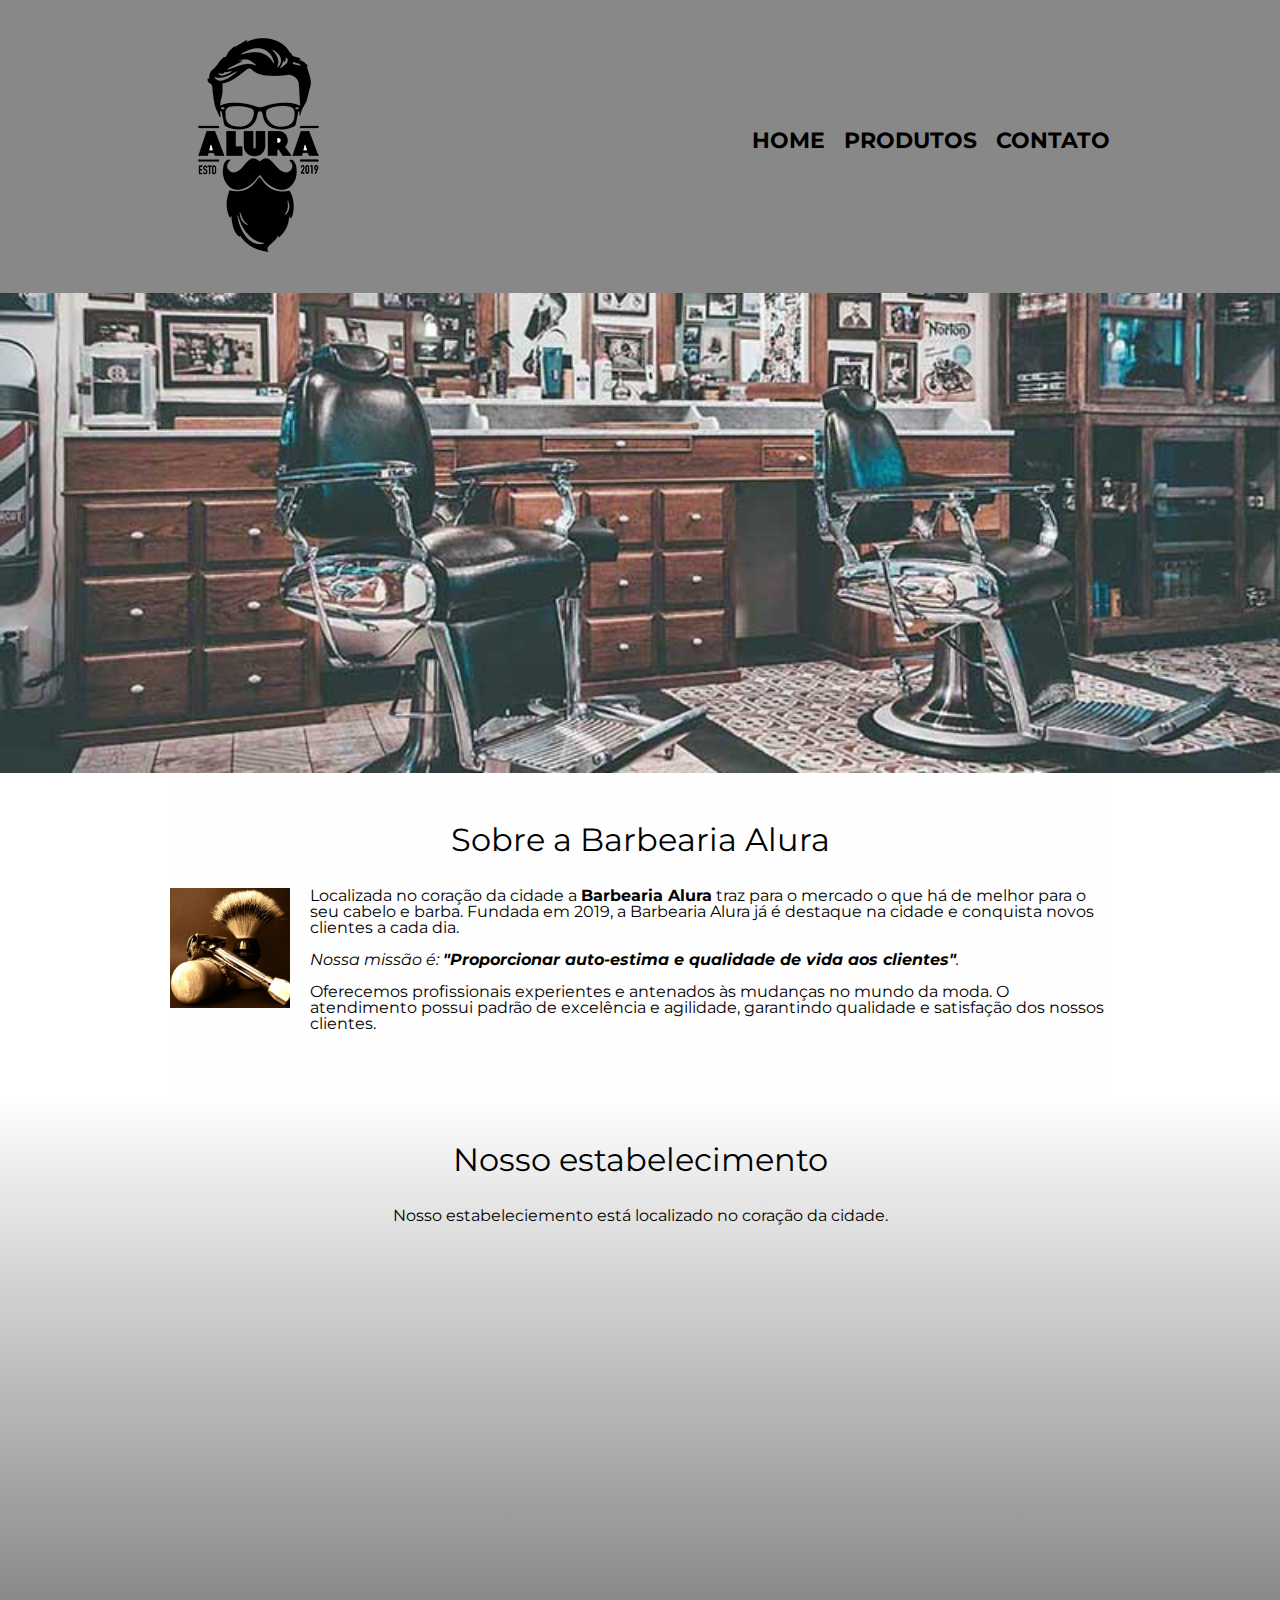
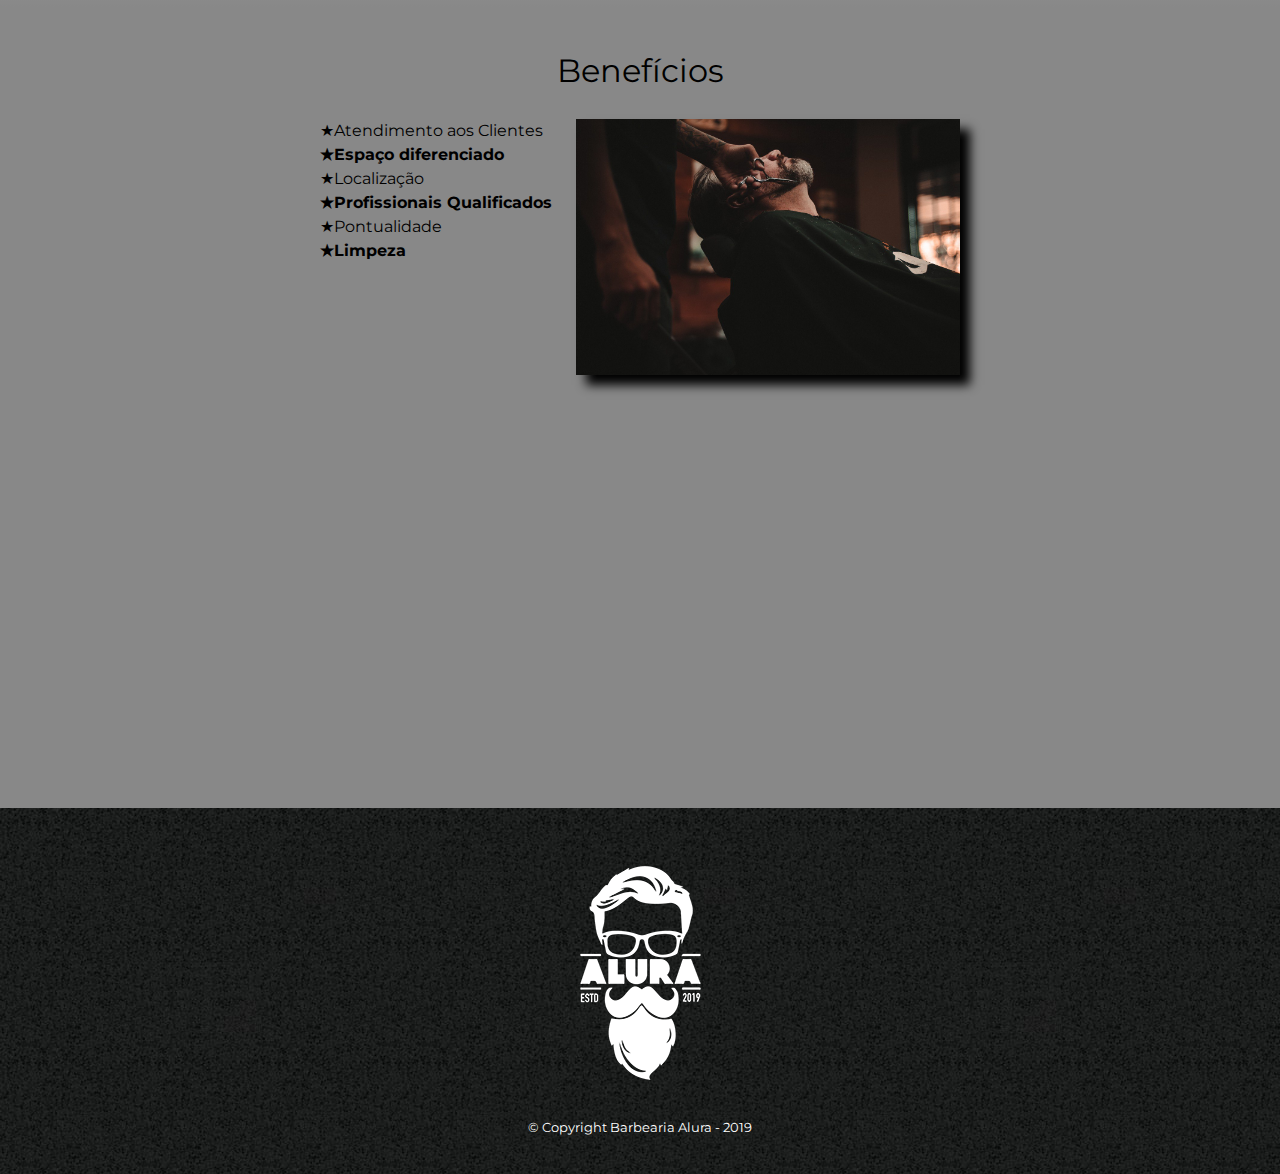
<file: index.html>
<!DOCTYPE html>
<html lang="pt-br">
  <head>
    <meta charset="UTF-8" />
    <meta name="viewport" content="width-device-width" />
    <title>Barbearia Alura</title>

    <link rel="stylesheet" href="reset.css" />
    <link rel="stylesheet" href="style.css" />
    <style>
      @import url("https://fonts.googleapis.com/css2?family=Montserrat:ital,wght@0,400;0,600;1,200&display=swap");
    </style>
  </head>

  <body>
    <header>
      <div class="caixa">
        <h1><img src="logo.png" alt="Logo da barbearia Alura" /></h1>

        <nav>
          <ul>
            <li><a href="index.html">Home</a></li>
            <li><a href="produtos.html">Produtos</a></li>
            <li><a href="contato.html">Contato</a></li>
          </ul>
        </nav>
      </div>
    </header>

    <img
      class="banner"
      src="banner.jpg"
      alt="Imagem de um salão de barbearia com duas cadeiras"
    />

    <main>
      <section class="principal">
        <h2 class="titulo-principal">Sobre a Barbearia Alura</h2>

        <img
          class="utensilios"
          src="utensilios.jpg"
          alt="Utensilios de um barbeiro"
        />

        <p>
          Localizada no coração da cidade a
          <strong>Barbearia Alura</strong> traz para o mercado o que há de
          melhor para o seu cabelo e barba. Fundada em 2019, a Barbearia Alura
          já é destaque na cidade e conquista novos clientes a cada dia.
        </p>

        <p id="missao">
          <em
            >Nossa missão é:
            <strong
              >"Proporcionar auto-estima e qualidade de vida aos
              clientes"</strong
            >.</em
          >
        </p>

        <p>
          Oferecemos profissionais experientes e antenados às mudanças no mundo
          da moda. O atendimento possui padrão de excelência e agilidade,
          garantindo qualidade e satisfação dos nossos clientes.
        </p>
      </section>

      <section class="mapa">
        <h3 class="titulo-principal">Nosso estabelecimento</h3>
        <p>Nosso estabeleciemento está localizado no coração da cidade.</p>

        <div class="mapa-conteudo">
          <iframe
            src="https://www.google.com/maps/embed?pb=!1m14!1m12!1m3!1d864.6966244940563!2d-51.1335219456006!3d-29.899251924319053!2m3!1f0!2f0!3f0!3m2!1i1024!2i768!4f13.1!5e0!3m2!1spt-BR!2sbr!4v1685365231744!5m2!1spt-BR!2sbr"
            width="100%"
            height="300"
            style="border: 0"
            allowfullscreen=""
            loading="lazy"
            referrerpolicy="no-referrer-when-downgrade"
          ></iframe>
        </div>
      </section>

      <section class="beneficios">
        <h3 class="titulo-principal">Benefícios</h3>

        <div class="conteudo-beneficios">
          <ul class="lista-beneficios">
            <li class="itens">Atendimento aos Clientes</li>
            <li class="itens">Espaço diferenciado</li>
            <li class="itens">Localização</li>
            <li class="itens">Profissionais Qualificados</li>
            <li class="itens">Pontualidade</li>
            <li class="itens">Limpeza</li>
          </ul><img src="beneficios.jpg" class="imagem-beneficios" />
        </div>

        <div class="video">
          <iframe
            width="100%"
            height="315"
            src="https://www.youtube.com/embed/8pWtdanVz3I"
            title="YouTube video player"
            frameborder="0"
            allow="accelerometer; autoplay; clipboard-write; encrypted-media; gyroscope; picture-in-picture; web-share"
            allowfullscreen
          ></iframe>
        </div>
      </section>
    </main>
    <footer>
      <img src="logo-branco.png" alt="Logo da barbearia Alura" />
      <p class="copyright">&copy; Copyright Barbearia Alura - 2019</p>
    </footer>
  </body>
</html>
</file>
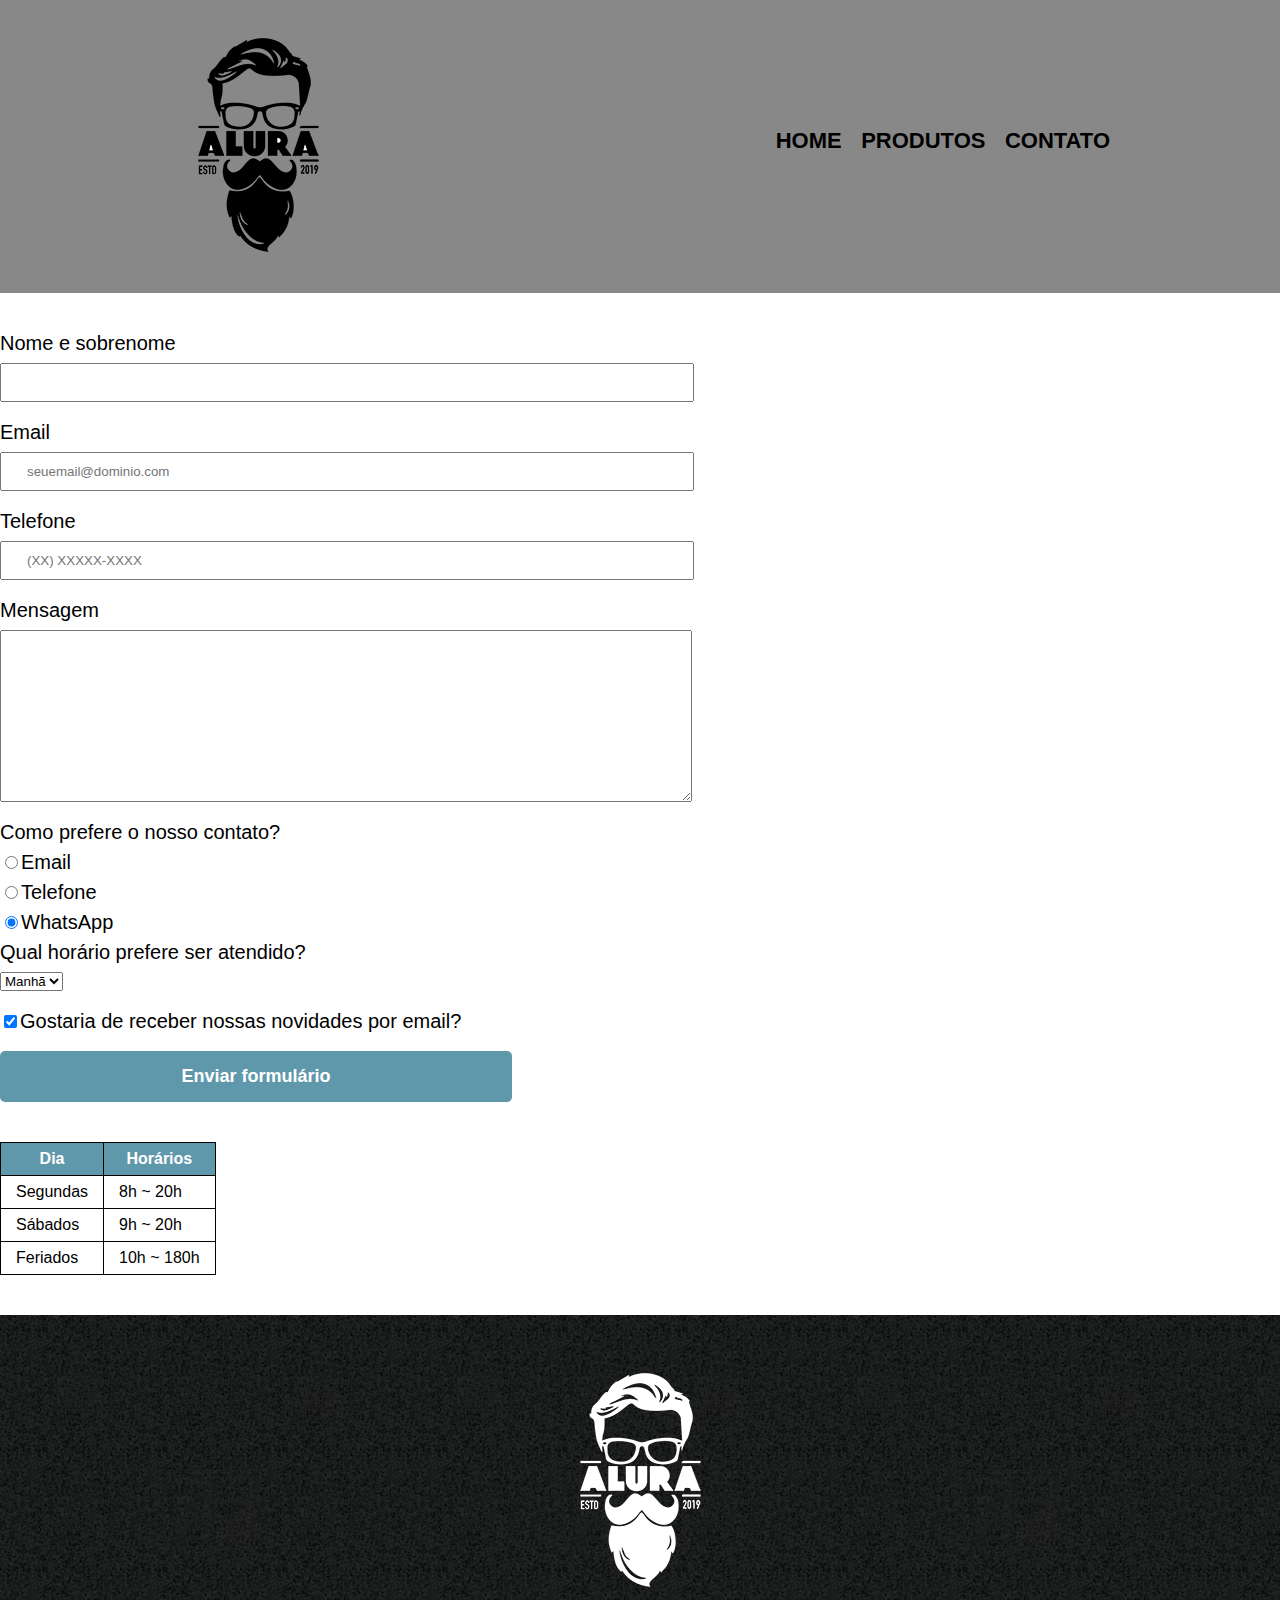
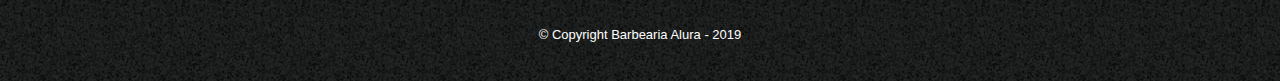
<file: contato.html>
<!DOCTYPE html>
<html>
  <head>
    <meta charset="UTF-8" />
    <title>Contato - Barbearia Alura</title>

    <link rel="stylesheet" href="reset.css" />
    <link rel="stylesheet" href="style.css" />
  </head>
  <body>
    <header>
      <div class="caixa">
        <h1><img src="logo.png" alt="Logo da barbearia Alura" /></h1>

        <nav>
          <ul>
            <li><a href="index.html">Home</a></li>
            <li><a href="produtos.html">Produtos</a></li>
            <li><a href="contato.html">Contato</a></li>
          </ul>
        </nav>
      </div>
    </header>

    <main>
      <form>
        <label for="nomesobrenome">Nome e sobrenome</label>
        <input type="text" id="nomesobrenome" class="input-padrao" required />

        <label for="email">Email</label>
        <input
          type="text"
          id="email"
          class="input-padrao"
          required
          placeholder="seuemail@dominio.com"
        />

        <label for="telefone">Telefone</label>
        <input
          type="text"
          id="telefone"
          class="input-padrao"
          required
          placeholder="(XX) XXXXX-XXXX"
        />

        <label for="mensagem">Mensagem</label>
        <textarea
          cols="70"
          rows="10"
          id="mensagem"
          class="input-padrao"
          required
        ></textarea>

        <fieldset>
          <legend>Como prefere o nosso contato?</legend>
          <label for="radio-email">
            <input
              type="radio"
              name="contato"
              value="email"
              id="radio-email"
            />Email</label
          >

          <label for="radio-telefone">
            <input
              type="radio"
              name="contato"
              value="telefone"
              id="radio-telefone"
            />Telefone</label
          >

          <label for="radio-whatsapp">
            <input
              type="radio"
              name="contato"
              value="whatsapp"
              id="radio-whatsapp"
              checked
            />WhatsApp</label
          >
        </fieldset>

        <fieldset>
          <legend>Qual horário prefere ser atendido?</legend>
          <select>
            <option>Manhã</option>
            <option>Tarde</option>
            <option>Noite</option>
          </select>
        </fieldset>

        <label class="checkbox">
          <input type="checkbox" checked />Gostaria de receber nossas novidades
          por email?</label
        >

        <input type="submit" value="Enviar formulário" class="enviar" />
      </form>

      <table>
        <thead>
          <tr>
            <th>Dia</th>
            <th>Horários</th>
          </tr>
        </thead>

        <tbody>
          <tr>
            <td>Segundas</td>
            <td>8h ~ 20h</td>
          </tr>

          <tr>
            <td>Sábados</td>
            <td>9h ~ 20h</td>
          </tr>

          <tr>
            <td>Feriados</td>
            <td>10h ~ 180h</td>
          </tr>
        </tbody>
      </table>
    </main>

    <footer>
      <img src="logo-branco.png" alt="Logo da barbearia Alura" />
      <p class="copyright">&copy; Copyright Barbearia Alura - 2019</p>
    </footer>
  </body>
</html>
</file>
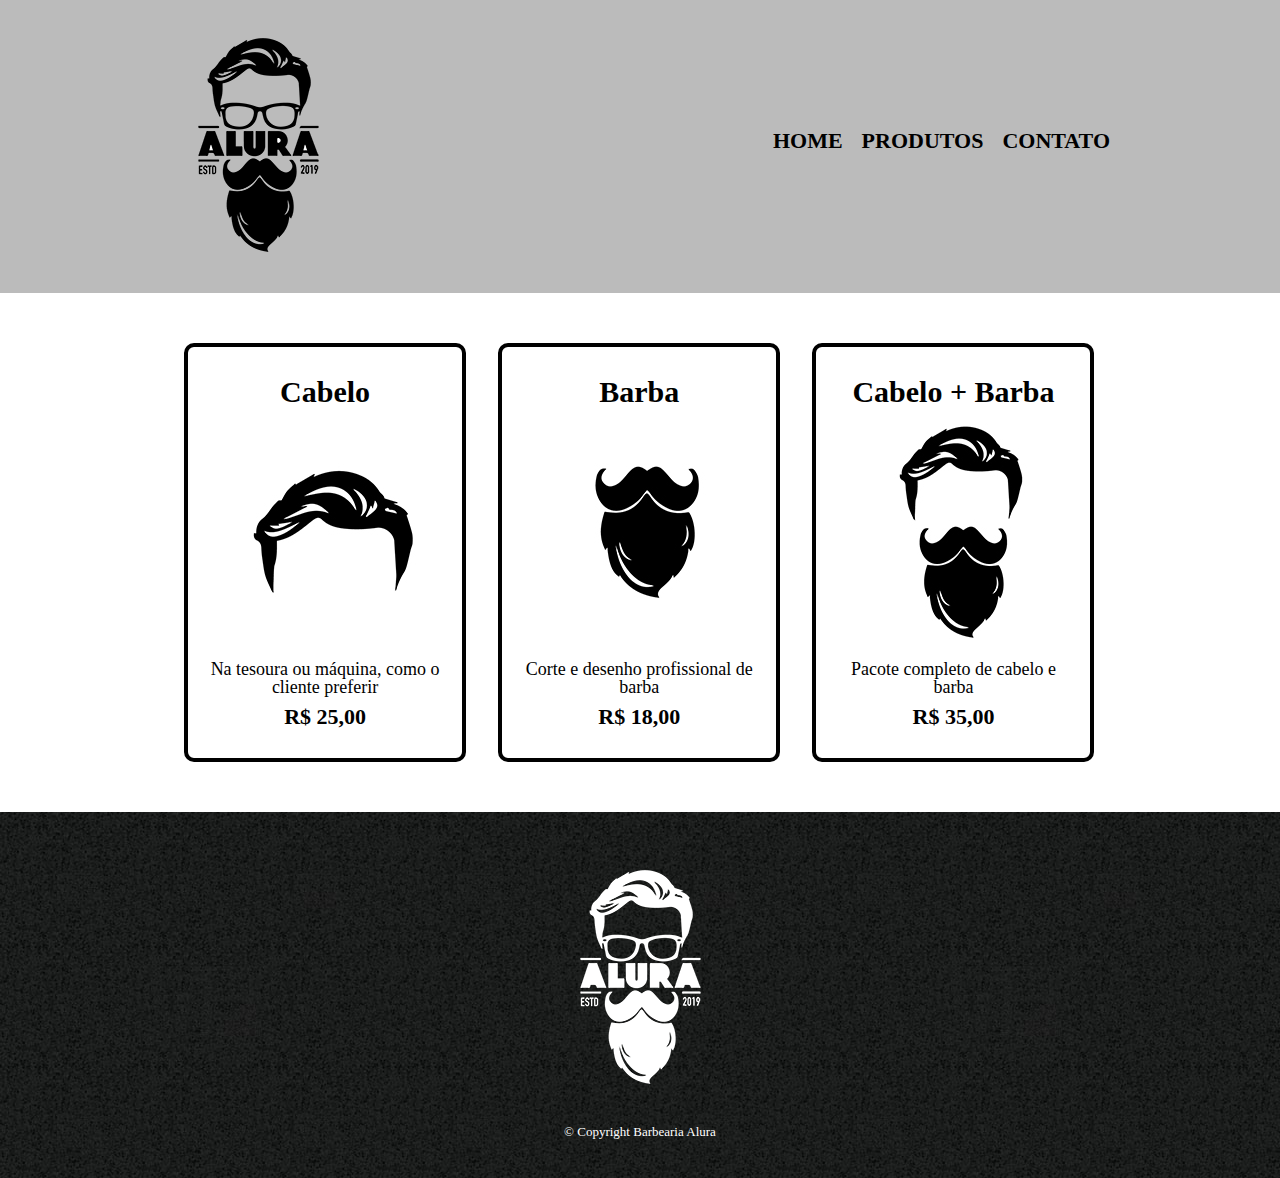
<file: produtos.html>
<!DOCTYPE html>
<html>
  <head>
    <meta charset="UTF-8" />
    <title>Produtos - Barbearia Alura</title>

    <link rel="stylesheet" href="reset.css" />
    <link rel="stylesheet" href="produtos.css" />
  </head>
  <body>
    <header>
      <div class="caixa">
        <h1><img src="logo.png" /></h1>

        <nav>
          <ul>
            <li><a href="index.html">Home</a></li>
            <li><a href="produtos.html">Produtos</a></li>
            <li><a href="contato.html">Contato</a></li>
          </ul>
        </nav>
      </div>
    </header>

    <main>
      <ul class="produtos">
        <li>
          <h2>Cabelo</h2>
          <img src="cabelo.jpg" />
          <p class="produto-descricao">
            Na tesoura ou máquina, como o cliente preferir
          </p>
          <p class="produto-preco">R$ 25,00</p>
        </li>
        <li>
          <h2>Barba</h2>
          <img src="barba.jpg" />
          <p class="produto-descricao">Corte e desenho profissional de barba</p>
          <p class="produto-preco">R$ 18,00</p>
        </li>
        <li>
          <h2>Cabelo + Barba</h2>
          <img src="cabelo+barba.jpg" />
          <p class="produto-descricao">Pacote completo de cabelo e barba</p>
          <p class="produto-preco">R$ 35,00</p>
        </li>
      </ul>
    </main>

    <footer>
      <img src="logo-branco.png" />
      <p class="copyright">&copy; Copyright Barbearia Alura</p>
    </footer>
  </body>
</html>
</file>
<file: style.css>
body {
	font-family: 'Montserrat', sans-serif;
}
header {
	background: #888888;
	padding: 20px 0;
}

.caixa {
	position: relative;
	width: 940px;
	margin: 0 auto;
}

nav {
	position: absolute;
	top: 110px;
	right: 0;
}

nav li {
	display: inline;
	margin: 0 0 0 15px;
}

nav a {
	text-transform: uppercase;
	color: #000000;
	font-weight: bold;
	font-size: 22px;
	text-decoration: none;
}

nav a:hover {
	color: #C78C19;
	text-decoration: underline;
}

.produtos {
	width: 940px;
	margin: 0 auto;
	padding: 50px 0;
}

.produtos li {
	display: inline-block;
	text-align: center;
	width: 30%;
	vertical-align: top;
	margin: 0 1.5%;
	padding: 30px 20px;
	box-sizing: border-box;
	border: 2px solid #000000;
	border-radius: 10px;
}

.produtos li:hover {
	border-color: #C78C19;
}

.produtos li:active {
	border-color: #088C19;	
}

.produtos li:hover h2 {
	font-size: 34px;
}

.produtos h2 {
	font-size: 30px;
	font-weight: bold;
}

.produto-descricao {
	font-size: 18px;
}

.produto-preco {
	font-size: 22px;
	font-weight: bold;
	margin-top: 10px;
}

footer {
	text-align: center;
	background: url("bg.jpg");
	padding: 40px 0;
}

.copyright {
	color: #FFFFFF;
	font-size: 13px;
	margin: 20px 0 0;
}


form {
	margin: 40px 0;
}

form label, form legend {
	display:block;
	font-size: 20px;
	margin: 0 0 10px;
}

.input-padrao {
	display: block;
	margin: 0 0 20px;
	padding: 10px 25px;
	width: 50%;
}

.checkbox {
	margin: 20px 0;
}

.enviar {
	width: 40%;
	padding: 15px 0;
	background: #5F98AB;
	color: white;
	font-weight: bold;
	font-size: 18px;
	border: none;
	border-radius: 5px;
	transition: 1s all;
	cursor: pointer;
}

.enviar:hover {
	background: #032639;
	transform: scale(1.2);
}

table {
	margin: 20px 0 40px;	
}

thead {
	background: #5F98AB;
	color: white;
	font-weight: bold;
}

td, th {
	border: 1px solid #000000;
	padding: 8px 15px ;
}

/* css da página inicial*/
.banner {
	width: 100%;
}

.titulo-principal {
	text-align: center;
	font-size: 2em;
	margin: 0 0 1em;
	clear: left;
	/*acrescentar sobra no texto
	text-shadow: 2px 2px #032639;*/
}
 /* Usado para adicionar direto no css algum caracter 
.titulo-principal:first-letter {
	font-weight: bold;
}

Pode-se adicionar tambem antes(before) ou após(after) de algum titulo ou parágrafo

.titulo-principal:before {
	content: "Estou antes do titulo";
}

.titulo-principal:after {
	content: "Estou depois do titulo";
}
*/
.principal {
	padding: 3em 0;
	background: #FEFEFE;
	width: 940px;
	margin: 0 auto;
}

.principal p {
	margin: 0 0 1em;
}

.principal strong {
	font-weight: bold;
}

.principal em {
	font-style: italic;
}

.utensilios {
	width: 120px;
	float: left;
	margin: 0 20px 20px 0;
}

/*propriedade linear-gradient faz a trasição entre cores*/
/*Pode também acrescentar um ângulo de inclinação com 45deg antes das cores*/
/*A opção radial-gradient traz a opção de um circulo*/
.mapa {
	padding: 3em 0;
	background: linear-gradient(#FEFEFE, #888888);
}

.mapa-conteudo {
	width: 940px;
	margin: 0 auto;
}
.mapa p {
	margin: 0 0 2em;
	text-align: center;
}

.beneficios {
	padding: 3em 0;
	background: #888888;	
}

.conteudo-beneficios {
	width: 640px;
	margin: 0 auto;
}

.lista-beneficios {
	width: 40%;
	display: inline-block;
	vertical-align: top;
}

.itens {
	line-height: 1.5;
}

/* para selecionar um elemento na lista podemos utilizar: first-child, last-child ou o exemplo abaixo.*/
.itens:nth-child(2n) {
	font-weight: bold;
}

.itens:before {
	content: "★";
}

.imagem-beneficios {
	width: 60%;
	opacity: 1;
	transition: 400ms;
	/*adicionar sobra abaixo da imagem, sendo nos eixos x e y*/
	box-shadow: 10px 10px 10px 0 #000000;
}

.imagem-beneficios:hover {
	opacity: 0.8;
}

.video {
	width: 560px;
	margin: 2em auto;
}

@media screen and (max-width: 480px) {
	.caixa, .principal, .conteudo-beneficios, .mapa-conteudo {
		width: auto;
	}

	h1 {
		text-align: center;
	}

	nav {
		position: static;
	}

	.lista-beneficios, .imagem-beneficios {
		width: 100%;
	}
}
</file>
<file: produtos.css>
header {
	background: #BBBBBB;
	padding: 20px 0;
}

.caixa {
	position: relative;
	width: 940px;
	margin: 0 auto;
}

nav {
	position: absolute;
	top: 110px;
	right: 0;
}

nav li {
	display: inline;
	margin: 0 0 0 15px;
}

nav a {
	text-transform: uppercase;
	color: #000000;
	font-weight: bold;
	font-size: 22px;
	text-decoration: none;
}

nav a:hover {
	color: #c78c19;
	text-decoration: underline;
}

.produtos {
	width: 940px;
	margin: 0 auto;
	padding: 50px 0;
}

.produtos li {
	display: inline-block;
	text-align: center;
	width: 30%;
	vertical-align: top;
	margin: 0 1.5%;
	padding: 30px 20px;
	box-sizing: border-box;
	border: 4px solid #000000;
	border-radius: 10px;
}

.produtos li:hover{
	border-color: #c78c19;
}

.produtos li:hover h2 {
	font-size: 32px;
}

.produtos li:active{
	border-color: #088c19;
}

.produtos h2 {
	font-size: 30px;
	font-weight: bold;
}

.produto-descricao {
	font-size: 18px;
}


.produto-preco {
	font-size: 22px;
	font-weight: bold;
	margin-top: 10px;
}

footer {
	text-align: center;
	background: url("bg.jpg");
	padding: 40px 0;
}

.copyright {
	color: #ffffff;
	font-size: 13px;
	margin: 20px 0 0;
}
</file>
